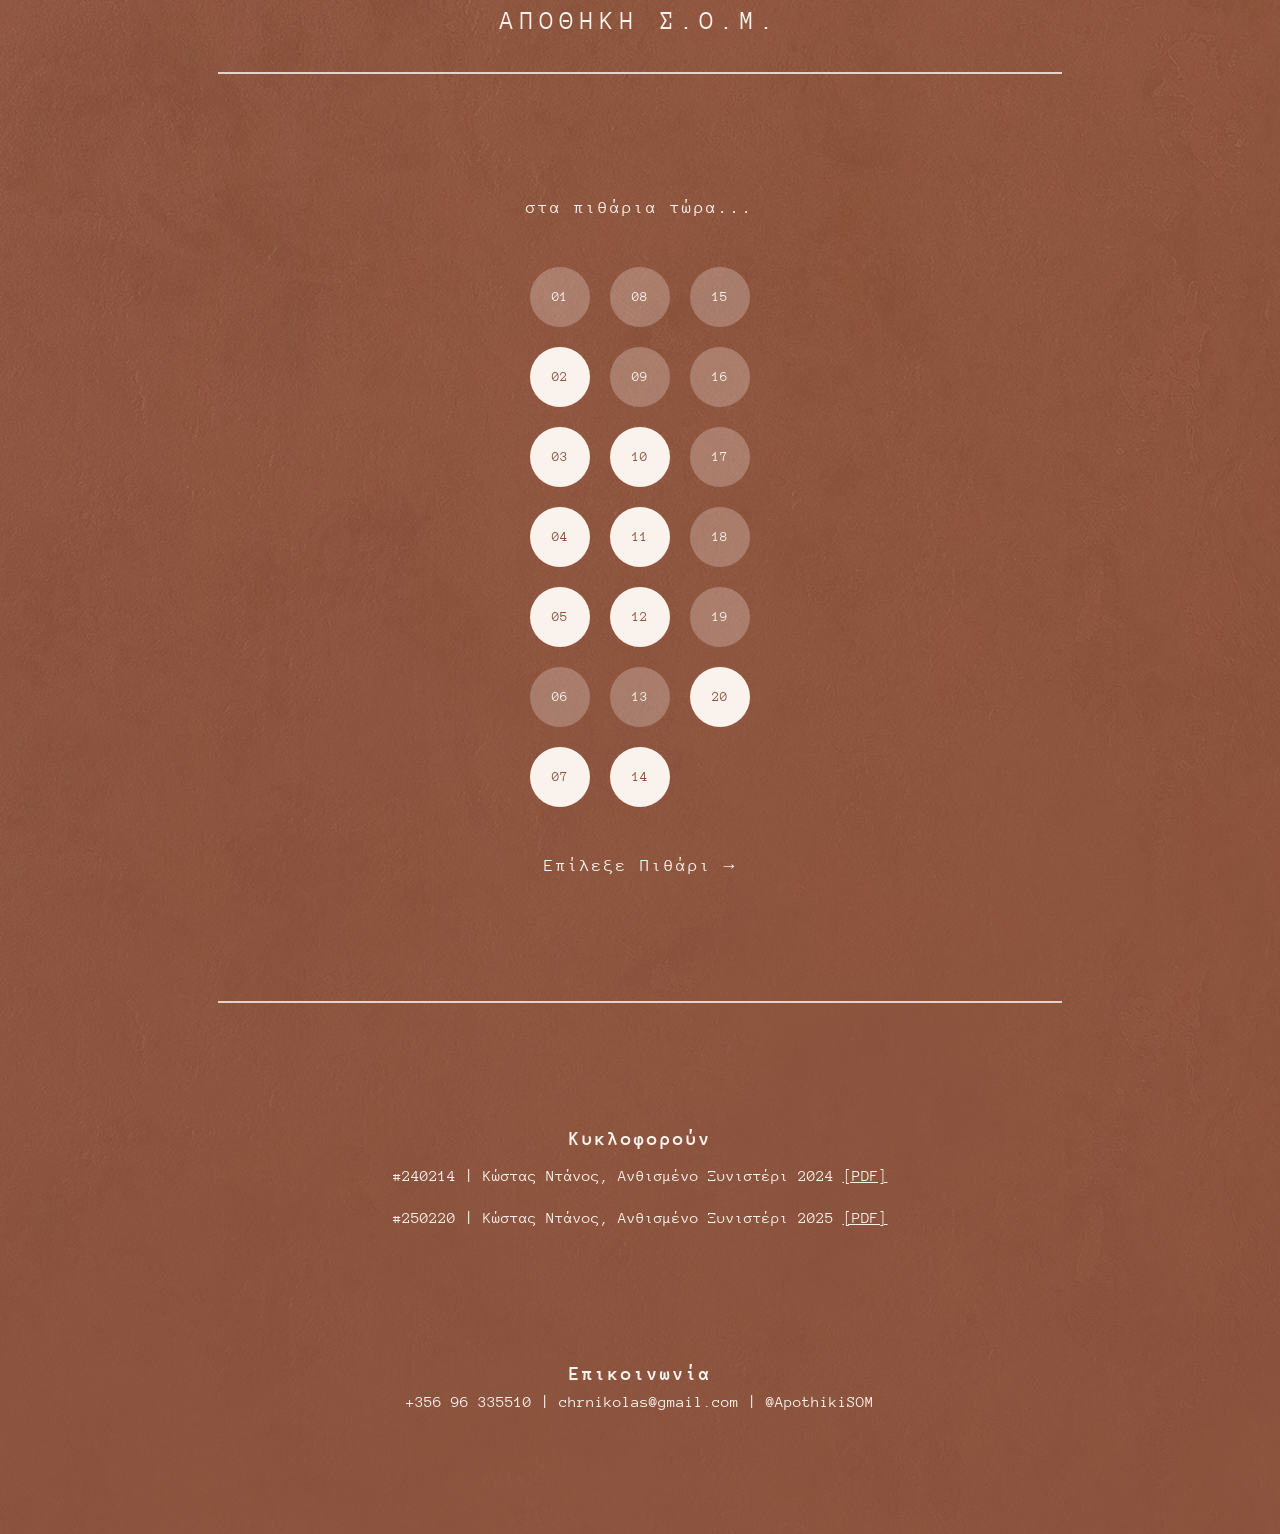
<file: HTML.html>
<!DOCTYPE html>
<html lang="el">

<head>
    <meta charset="UTF-8">
    <meta name="viewport" content="width=device-width, initial-scale=1.0">
    <title>Αποθήκη Σ.Ο.Μ.</title>

    <link rel="preconnect" href="https://fonts.googleapis.com">
    <link rel="preconnect" href="https://fonts.gstatic.com" crossorigin>
    <link href="https://fonts.googleapis.com/css2?family=Anonymous+Pro:ital,wght@0,400;0,700;1,400;1,700&display=swap" rel="stylesheet">

    <link rel="stylesheet" href="style.css">
</head>

<body>

<h1>ΑΠΟΘΗΚΗ Σ.Ο.Μ.</h1>


<div class="divider"></div>

<section>

<h3>στα πιθάρια τώρα...</h3>

<div id="shed"></div>

<div id="info">
    <h3>Επίλεξε Πιθάρι →</h3>
</div>

</section>

<div class="divider"></div>

<section>

<h2>Κυκλοφορούν</h2>

<ul>
    <li>#240214 | Κώστας Ντάνος, Ανθισμένο Ξυνιστέρι 2024 <a href="#">[PDF]</a></li>
    <li>#250220 | Κώστας Ντάνος, Ανθισμένο Ξυνιστέρι 2025 <a href="#">[PDF]</a></li>
</ul>

</section>

<section>

<h2>Επικοινωνία</h2>

<p>+356 96 335510  |  chrnikolas@gmail.com  |  @ApothikiSOM</p>

</section>

<script src="script.js"></script>

</body>
</html>
</file>
<file: style.css>
/* =======================================================
   GENERAL
======================================================= */

*{
    margin:0;
    padding:0;
    box-sizing:border-box;
}

html{
    scroll-behavior:smooth;
}

body{
    font-family:"Anonymous Pro", monospace;
    color: #FAF3ED;
    line-height:1.6;
    text-align:center;
    background-color:#89523d;
    background-image:
        linear-gradient(
            rgba(137,82,61,0.75),
            rgba(137,82,61,0.88)
        ),
        url("images/background.jpg");
    background-size: 100% auto;
    background-repeat: repeat-y;
    background-position: top center;
}

section,footer{

    margin-top:120px;
    margin-bottom:120px;

    width:100%;
}

h1{
    font-size: 26px;
    letter-spacing:6px;
    font-weight: 400;
}

h2{
    font-size: 20px;
    letter-spacing:2px;
    font-weight: 800;
}

h3{
    font-size:18px;
    letter-spacing:2px;
    font-weight: 400;
}

p {
    font-size: 16px;
    padding: 0;
    line-height: 1.5;
    font-weight: normal;
}



/* =======================================================
   HERO
======================================================= */

#hero{
    position:relative;
    width:100%;
    height:100dvh;
    overflow:hidden;
}

/* left image */
.hero-image{
    position:absolute;
    inset:0;
    background:url("images/claypotintro.jpg") center center/cover no-repeat;
    clip-path:polygon(
        0 0,
        70% 0,
        50% 100%,
        0 100%
    );
}

/* title */
.hero-overlay{
    position:relative;
    z-index:5;
    height:100%;
    display:flex;
    flex-direction:column;
    justify-content:flex-start;
    align-items:center;
    padding-top:60px;
    color:white;
}

.divider{
    width:66%;
    height:2px;
    background: #FAF3ED;
    margin:30px auto 0;
    opacity:0.8;
}

.divider2{
    width:600px;
    height:2px;
    background: #FAF3ED;
    margin:30px auto 0;
    margin-bottom: 30px;
    opacity:0.8;
}

/* =======================================================
   INTRO
======================================================= */

.content{
    max-width:600px;
    margin:auto;
    text-align:center;
}

.content p{
    font-size: 16px;
    line-height: 1.5;
    margin-bottom: 15px;
}

/* =======================================================
   SHED
======================================================= */

#shed-section{
   text-align:center;
}

#shed{
    display:grid;
    grid-template-columns:repeat(3,60px);
    grid-template-rows:repeat(7,60px);
    gap:20px;
    justify-content:center;
    margin:45px auto;
}

/* =======================================================
   POTS
======================================================= */

.pot{
    width:60px;
    height:60px;
    border-radius:50%;
    background: #FAF3ED;
    color: #89523D;
    display:flex;
    justify-content:center;
    align-items:center;
    cursor:pointer;
    font-size: 14px;
    transition: .2s;
}

.pot:hover{
    background: #FAF3ED;
    color: #89523D;
    transform:scale(1.08);
}

.pot.empty {
    background: rgba(250,243,237,.25);
    color: #FAF3ED;
}

.pot.empty:hover{
    background: rgba(250,243,237,.5);
    color: #FAF3ED;
}

.pot.active{
    outline: 3px solid #FAF3ED;
    outline-offset: 4px;

}


/* =======================================================
   INFO
======================================================= */

#info{
}

#info .batch {
    font-size: 14px;
    opacity: .8;
    margin-bottom: 8px;
}

#info .producer {
    font-size: 16px;
    font-weight: bold;
    margin-bottom: 8px;
}

#info .title {
    font-size: 16px;
    margin-bottom: 8px;
}

#info .description {
    font-size: 16px;
}


/* =======================================================
   RELEASED
======================================================= */

#released{
}

ul {
    list-style: none;
    padding: 0;
}

li{
    padding:8px 0;
}

a {
    color: #FAF3ED;
}

a:hover {
    opacity: .7;
}


/* =======================================================
   GALLERY
======================================================= */

.gallery{
    display:flex;
    justify-content:center;
    align-items:center;
    gap:25px;

}

.gallery img{
    width:min(600px,90vw);

    border-radius:6px;

}

.gallery button{
    border:none;
    background:none;
    font-size:20px;
    color: #FAF3ED;
    cursor:pointer;

}



/* =======================================================
   FOOTER
======================================================= */

footer{

    text-align:center;

}



/* =======================================================
   MOBILE
======================================================= */

@media(max-width:700px){
    section,
    footer{
        padding:80px 20px;
    }
   
    .hero-image{
        clip-path: polygon(
            0 0,
           100% 0,
           100% 15%,
           15% 100%,
           0 100%
    );
    }
   
    section,footer{
       margin-top:60px;
       margin-bottom:60px;
       margin-left:30px;
       margin-right:30px;
       width:100%;
    }
   
    .divider{
        width:90%;
    }

    .divider2{
        width:75%;
    }
   
    h2{
        font-size:20px;
    }

    h3{
        font-size:18px;
    }

    p{
        font-size:15px;
    }

    .gallery{
        gap:10px;
    }
   
.content{
    max-width:100%
}
   
    .gallery button{
        font-size:28px;
    }

}
</file>
